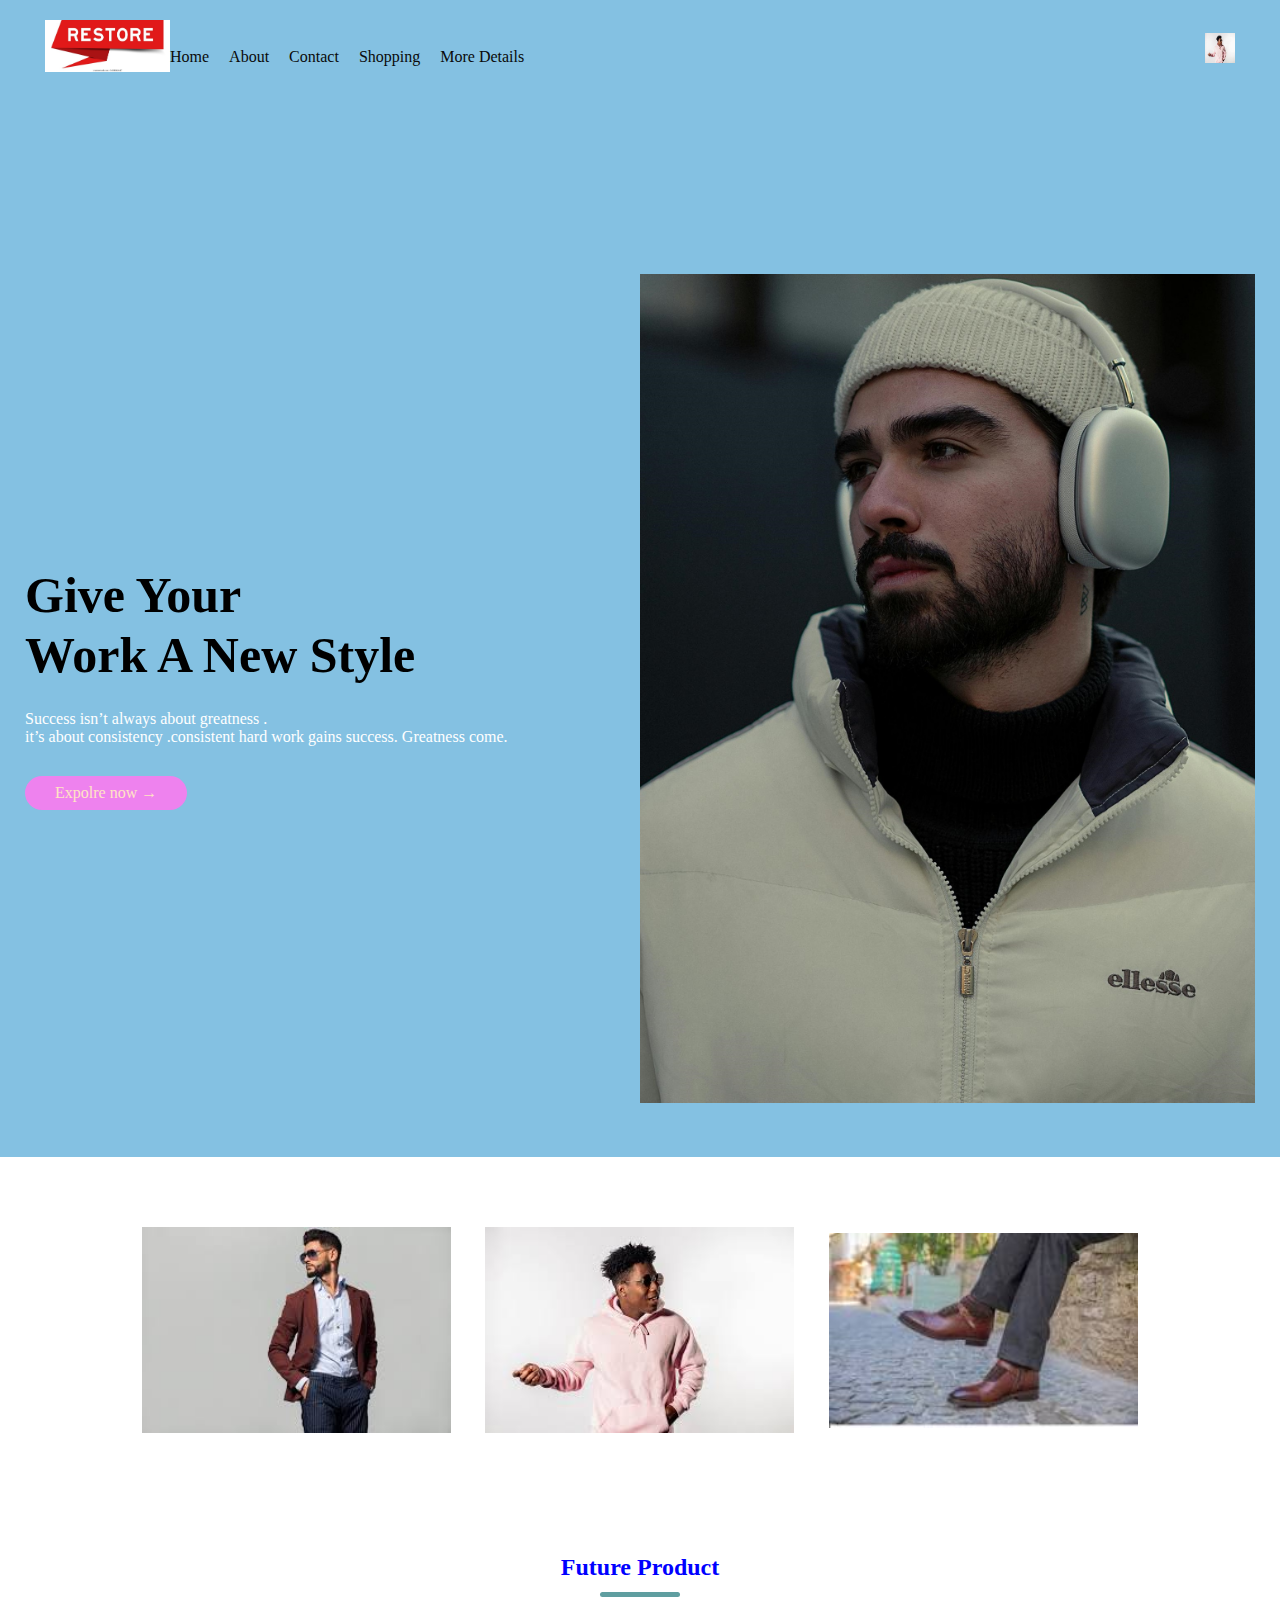
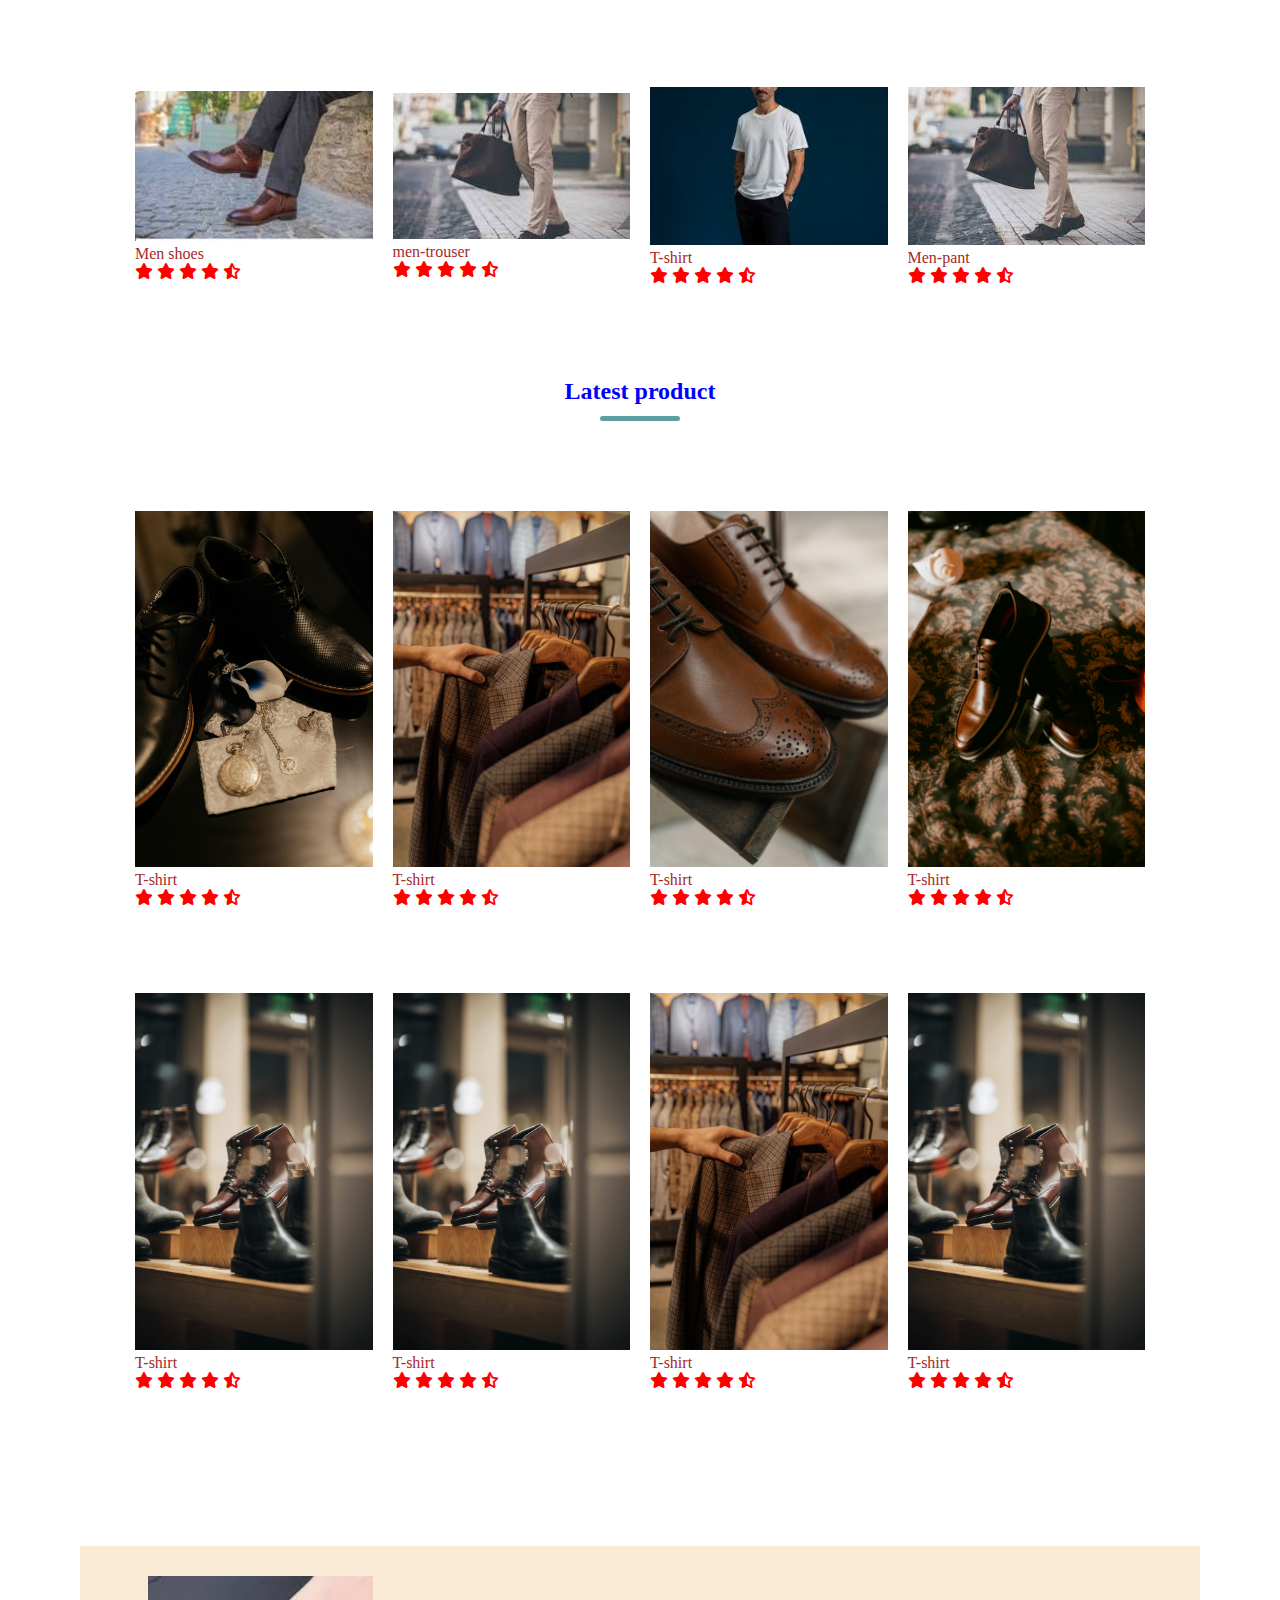
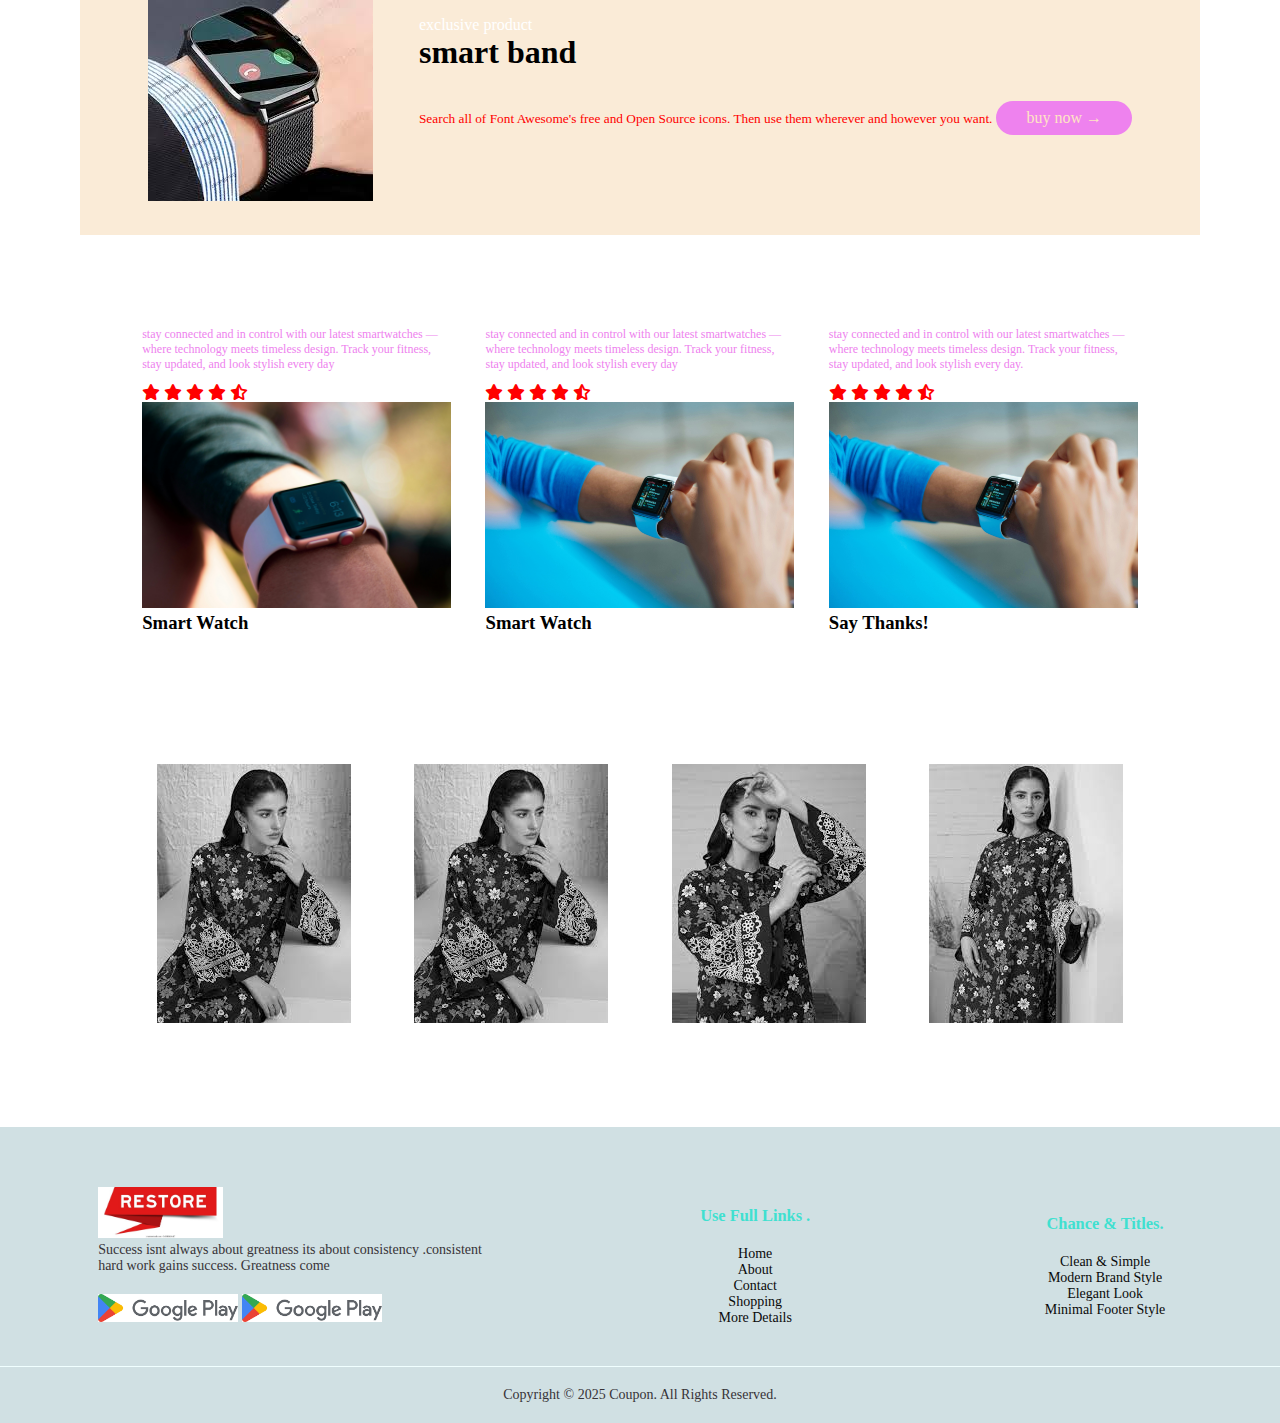
<file: index.html>
<!DOCTYPE html>
<html lang="en">
<head>
    <meta charset="UTF-8">
    <meta name="viewport" content="width=device-width,initial-scale=1.0">
    <meta name="viewport" content="width=device-width, initial-scale=1.0">
    <link rel="stylesheet" href="./style.css">
    <link rel="stylesheet" href="https://cdnjs.cloudflare.com/ajax/libs/font-awesome/6.7.2/css/all.min.css"  />
    <title>ecomerse website</title>
    
</head>
<body>
     
    <!-- 1s section -->
     <div class="header">
    <div class="container">
    <div class="navbar">
        <div class="logo">
            <img src="./red-color-speech-banner-word-260nw-2458042447.jpg" alt="" width="125px">
           </div>
            <nav>
                <ul id="menuItem">
                    <!-- <li><a href="https://wak786khan.github.io/Ecommerce-Website/index.html">Home</a></li>
                    <li><a href="https://wak786khan.github.io/Ecommerce-Website/about.html">About</a></li>
                    <li><a href="https://wak786khan.github.io/Ecommerce-Website/contact.html">Contact</a></li>
                    <li><a href="https://wak786khan.github.io/Ecommerce-Website/shopping.html">Shopping</a></li>
                    <li><a href="https://wak786khan.github.io/Ecommerce-Website/details.html">More Details</a></li> -->

                    <li><a href="index.html">Home</a></li>
<li><a href="about.html">About</a></li>
<li><a href="contact.html">Contact</a></li>
<li><a href="shopping.html">Shopping</a></li>
<li><a href="details.html">More Details</a></li>
                    </ul>
                    <!-- <li><a href="index.html">Home</a></li>
        <li><a href="about.html" class="active">About</a></li>
        <li><a href="shopping.html">Shopping</a></li>
        <li><a href="contact.html">Contact</a></li>
        <li><a href="details.html">More Details</a></li>
                </ul> -->
            </nav>
          <img src="./hoddies.jpeg" width="30px" height="30px">
          <img src="./hamburger2.png" class="menu-icon" onclick="menutoggle()">
          

    </div>

    <div class="row">
        <div class="col-2">
         <h1>Give Your <br>Work A New Style</h1>
         <p>Success isn’t always about greatness . <br> it’s about consistency .consistent hard work gains success. Greatness come.</p>
        <a href="" class="btn">Expolre now &#x2192;</a>
        </div>

        <div class="col-2">
        <img src="./first pagess.jpg" alt="">
        </div>
    </div>
    </div>
    </div>

    <!-- future categoires sections -->
    <div class="categories">
        <div class="small-container"> 
    <div class="row">
        <div class="col-3">
         <img src="./download shirts.jpeg" alt="">
        </div>
         <div class="col-3">
         <img src="./hoddies.jpeg" alt="">
         </div>
          <div class="col-3">
          <img src="./download sheos 2.jpeg" alt="">
          </div>
     </div>
    </div> 
    </div>
    </div>


    <!-- 4th section feature product -->

    <div class="small-container">
        <h2 class="title">Future Product</h2>
        <div class="row">
            <div class="col-4">
                <img src="./download sheos 2.jpeg" alt="">
               <h4>Men shoes</h4>
               <div class="rating">
                 <i class="fa-solid fa-star"></i>
                 <i class="fa-solid fa-star"></i>
                 <i class="fa-solid fa-star"></i>
                 <i class="fa-solid fa-star"></i>
                 <i class="fa-solid fa-star-half-stroke"></i>
               </div>
               <p>$50.00</p>
            </div>

            <!-- 2nd -->

            <div class="col-4">
                <img src="./men trouser.jpeg" alt="">
               <h4>men-trouser</h4>
               <div class="rating">
                 <i class="fa-solid fa-star"></i>
                 <i class="fa-solid fa-star"></i>
                 <i class="fa-solid fa-star"></i>
                 <i class="fa-solid fa-star"></i>
                 <i class="fa-solid fa-star-half-stroke"></i>
               </div>
               <p>$50.00</p>
            </div>

            <!-- 3rd -->

            <div class="col-4">
                <img src="./men-Tshirts.jpeg" alt="">
               <h4>T-shirt</h4>
               <div class="rating">
                 <i class="fa-solid fa-star"></i>
                 <i class="fa-solid fa-star"></i>
                 <i class="fa-solid fa-star"></i>
                 <i class="fa-solid fa-star"></i>
                 <i class="fa-solid fa-star-half-stroke"></i>
               </div>
               <p>$50.00</p>
            </div>

            <!-- 4th -->

            <div class="col-4">
                <img src="./men-pant.jpeg" alt="">
               <h4>Men-pant</h4>
               <div class="rating">
                 <i class="fa-solid fa-star"></i>
                 <i class="fa-solid fa-star"></i>
                 <i class="fa-solid fa-star"></i>
                 <i class="fa-solid fa-star"></i>
                 <i class="fa-solid fa-star-half-stroke"></i>
               </div>
               <p>$50.00</p>
            </div>
        </div>

        <!-- another section -->
         <h2 class="title">Latest product</h2>
         <div class="row">
            <div class="col-4">
                <img src="./all shoes.jpg" alt="">
               <h4>T-shirt</h4>
               <div class="rating">
                 <i class="fa-solid fa-star"></i>
                 <i class="fa-solid fa-star"></i>
                 <i class="fa-solid fa-star"></i>
                 <i class="fa-solid fa-star"></i>
                 <i class="fa-solid fa-star-half-stroke"></i>
               </div>
               <p>$50.00</p>
            </div>

            <!-- 2nd -->

            <div class="col-4">
                <img src="./all pics2.jpg" alt="">
               <h4>T-shirt</h4>
               <div class="rating">
                 <i class="fa-solid fa-star"></i>
                 <i class="fa-solid fa-star"></i>
                 <i class="fa-solid fa-star"></i>
                 <i class="fa-solid fa-star"></i>
                 <i class="fa-solid fa-star-half-stroke"></i>
               </div>
               <p>$50.00</p>
            </div>

            <!-- 3rd -->

            <div class="col-4">
                <img src="./all pics3.jpg" alt="">
               <h4>T-shirt</h4>
               <div class="rating">
                 <i class="fa-solid fa-star"></i>
                 <i class="fa-solid fa-star"></i>
                 <i class="fa-solid fa-star"></i>
                 <i class="fa-solid fa-star"></i>
                 <i class="fa-solid fa-star-half-stroke"></i>
               </div>
               <p>$50.00</p>
            </div>

            <!-- 4th -->

            <div class="col-4">
                <img src="./all pics4.jpg" alt="">
               <h4>T-shirt</h4>
               <div class="rating">
                 <i class="fa-solid fa-star"></i>
                 <i class="fa-solid fa-star"></i>
                 <i class="fa-solid fa-star"></i>
                 <i class="fa-solid fa-star"></i>
                 <i class="fa-solid fa-star-half-stroke"></i>
               </div>
               <p>$50.00</p>
            </div>

        </div>
        <!-- 3rd section -->

        <div class="row">
            <div class="col-4">
                <img src="./all pics5.jpg" alt="">
               <h4>T-shirt</h4>
               <div class="rating">
                 <i class="fa-solid fa-star"></i>
                 <i class="fa-solid fa-star"></i>
                 <i class="fa-solid fa-star"></i>
                 <i class="fa-solid fa-star"></i>
                 <i class="fa-solid fa-star-half-stroke"></i>
               </div>
               <p>$50.00</p>
            </div>

            <!-- 2nd -->

            <div class="col-4">
                <img src="./all pics5.jpg" alt="">
               <h4>T-shirt</h4>
               <div class="rating">
                 <i class="fa-solid fa-star"></i>
                 <i class="fa-solid fa-star"></i>
                 <i class="fa-solid fa-star"></i>
                 <i class="fa-solid fa-star"></i>
                 <i class="fa-solid fa-star-half-stroke"></i>
               </div>
               <p>$50.00</p>
            </div>

            <!-- 3rd -->

            <div class="col-4">
                <img src="./all pics2.jpg" alt="">
               <h4>T-shirt</h4>
               <div class="rating">
                 <i class="fa-solid fa-star"></i>
                 <i class="fa-solid fa-star"></i>
                 <i class="fa-solid fa-star"></i>
                 <i class="fa-solid fa-star"></i>
                 <i class="fa-solid fa-star-half-stroke"></i>
               </div>
               <p>$50.00</p>
            </div>

            <!-- 4th -->

            <div class="col-4">
                <img src="./all pics5.jpg" alt="">
               <h4>T-shirt</h4>
               <div class="rating">
                 <i class="fa-solid fa-star"></i>
                 <i class="fa-solid fa-star"></i>
                 <i class="fa-solid fa-star"></i>
                 <i class="fa-solid fa-star"></i>
                 <i class="fa-solid fa-star-half-stroke"></i>
               </div>
               <p>$50.00</p>
            </div>
        </div>
    </div>
    <!-- 5th section -->
    <!-- offer section  -->
     <div class="offer">
      <div class="small-container">
        <div class="row">
            <div class="col-22">
                <img class="offer-img" src="./images smart band.jpeg" alt="">
            </div>

             <div class="col-22">
                <p>exclusive product</p>
                <h1>smart band</h1>
                <small>Search all of Font Awesome's free and Open Source icons. Then use them wherever and however you want.</small>
                <a href="" class="btn">buy now &#x2192</a> 
            </div>
        </div>
      </div>
     </div>

   







     <!-- 6th section -->
      <!-- testimonial -->

       <div class="testimonial">
        <div class="small-container">
            <div class="row">
                <div class="col-3">
                    <p>stay connected and in control with our latest smartwatches — where technology meets timeless design. Track your fitness, stay updated, and look stylish every day</p>
                  
                 <div class="rating">
                 <i class="fa-solid fa-star"></i>
                 <i class="fa-solid fa-star"></i>
                 <i class="fa-solid fa-star"></i>
                 <i class="fa-solid fa-star"></i>
                 <i class="fa-solid fa-star-half-stroke"></i>
               </div>
               <img src="./smartwatch.jpg">
               <h3>Smart Watch</h3>
                </div>

                <!-- 2nd -->
                 <div class="col-3">
                    <p>stay connected and in control with our latest smartwatches — where technology meets timeless design. Track your fitness, stay updated, and look stylish every day</p>
                  
                 <div class="rating">
                 <i class="fa-solid fa-star"></i>
                 <i class="fa-solid fa-star"></i>
                 <i class="fa-solid fa-star"></i>
                 <i class="fa-solid fa-star"></i>
                 <i class="fa-solid fa-star-half-stroke"></i>
               </div>
               <img src="./smartwatch 2.jpg">
               <h3>Smart Watch</h3>
                </div>

                <!-- 3rd  -->

                <div class="col-3">
                    <p>stay connected and in control with our latest smartwatches — where technology meets timeless design. Track your fitness, stay updated, and look stylish every day.</p>
                  
                 <div class="rating">
                 <i class="fa-solid fa-star"></i>
                 <i class="fa-solid fa-star"></i>
                 <i class="fa-solid fa-star"></i>
                 <i class="fa-solid fa-star"></i>
                 <i class="fa-solid fa-star-half-stroke"></i>
               </div>
               <img src="./smartwatch 2.jpg">
               <h3>Say Thanks!</h3>
                </div>
            </div>
        </div>
       </div>

     <!-- Brand 7th section -->

        <div class="brand">
          <div class="small-container">
            <div class="row">
              <div class="col-5">
                <img src="./google img3.jpeg">
              </div>

              <!-- 2nd  -->

              <div class="col-5">
                <img src="./google img3.jpeg">
              </div>

              <!-- 3rd -->

              <div class="col-5">
                <img src="./google img4.jpeg">
              </div>

              <!-- 4th -->

              <div class="col-5">
                <img src="./google img5.jpeg">
              </div>
            </div>
          </div>
        </div>

       <!-- 8th section -->
       <!-- fotter section -->
       <div class="fotter ">
            <div class="row">
                <div class="fotter-col-1">
                     <div class="logo">
            <img src="./red-color-speech-banner-word-260nw-2458042447.jpg" alt="" width="125px">
           </div>
                    <p>Success isnt always about greatness its about consistency .consistent hard work gains success. Greatness come</p>
                    <div class="app-logo">
                      <img src="./download play store.png" alt="">
                        <img src="./download play store.png" >
                    </div>
                </div>

                <!-- 2nd -->
                 <!-- <div class="fotter-col-2">
                   <img src="./download erro.png" >
                   
                    <p>Lorem ipsum dolor sit amet consectetur adipisicing elit. Nisi, corrupti.</p>

                </div> -->


                <!-- 3rd colomun -->

               <div class="fotter-col-3">
                    <h3>Use Full Links .</h3>
                    <!-- <p>Lorem ipsum dolor sit, amet consectetur adipisicing elit. Voluptas molestiae officia hic quam similique modi.</p> -->
                    <!-- <ul>
                        <li>Home</li>
                        <li>About</li>
                        <li>Contact</li>
                        <li>Details</li>
                    </ul> -->
                      <ul id="menuItem">
                    <!-- <li><a href="http://127.0.0.1:5502/index.html">Home</a></li>
                    <li><a href="http://127.0.0.1:5502/about.html">About</a></li>
                    <li><a href="http://127.0.0.1:5502/contact.html">Contact</a></li>
                    <li><a href="http://127.0.0.1:5502/shopping.html">Shopping</a></li>
                    <li><a href="http://127.0.0.1:5502/details.html">More Details</a></li> -->

                    
                    <li><a href="index.html">Home</a></li>
<li><a href="about.html">About</a></li>
<li><a href="contact.html">Contact</a></li>
<li><a href="shopping.html">Shopping</a></li>
<li><a href="details.html">More Details</a></li>
                    </ul>
                </div>

                <!-- 4th  -->
                 <div class="fotter-col-4">
                     <h3>Chance & Titles.</h3>

                     <ul>
                        <li>Clean & Simple</li>
                        <li>Modern Brand Style</li>
                        <li>Elegant Look</li>
                        <li>Minimal Footer Style</li>
                     </ul>
                </div>
            </div>
            <hr>
            <p class="copyright">Copyright © 2025 Coupon. All Rights Reserved.</p>
        </div>
     </div>

     
  <script src="./script.js"></script>
</body>
</file>
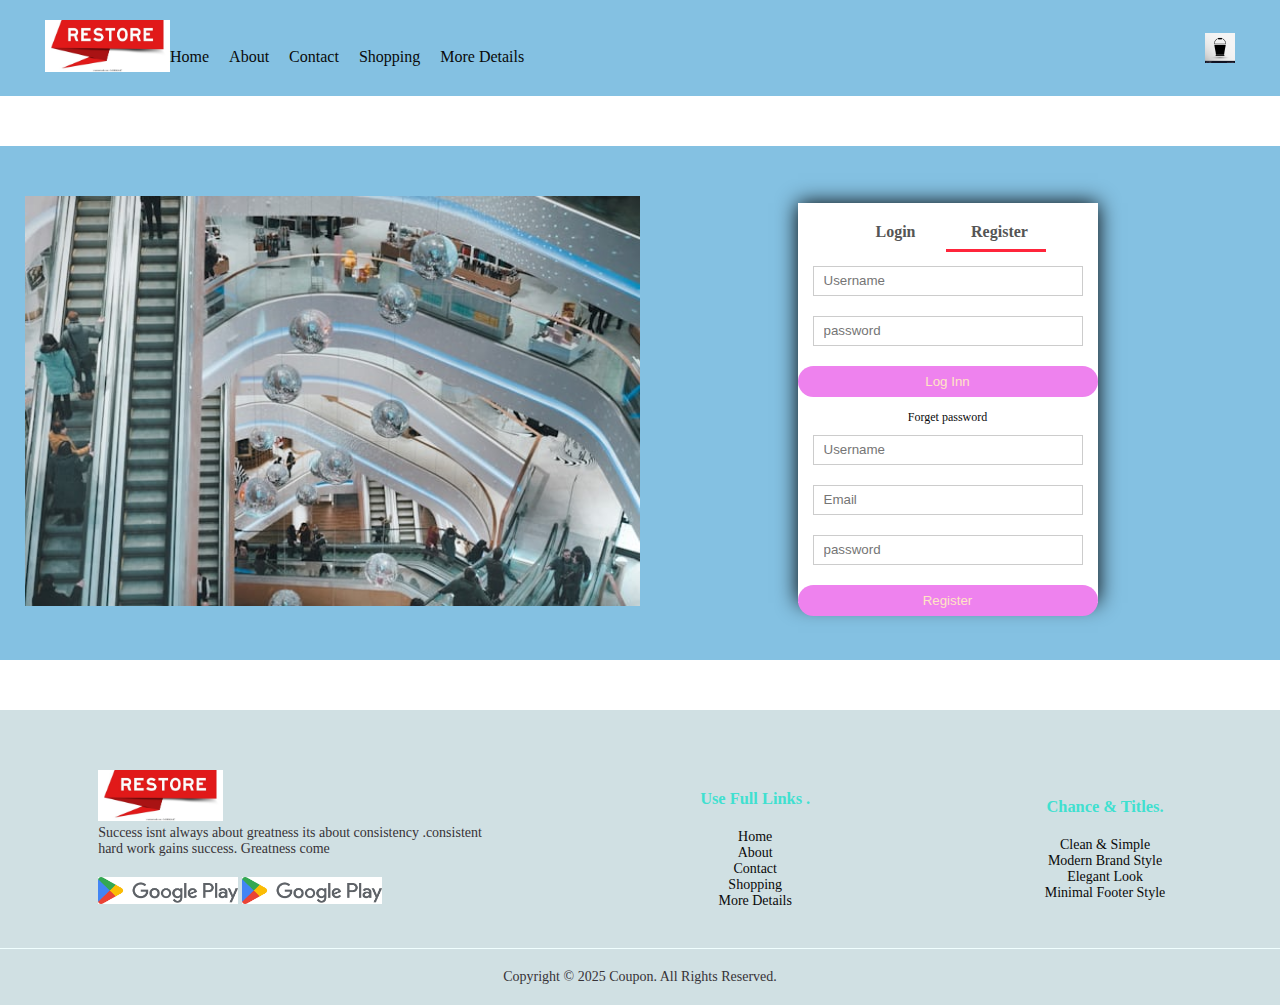
<file: contact.html>
<!DOCTYPE html>
<html lang="en">
<head>
    <meta charset="UTF-8">
    <meta name="viewport" content="width=device-width,initial-scale=1.0">
    <meta name="viewport" content="width=device-width, initial-scale=1.0">
    <link rel="stylesheet" href="./style.css">
    <link rel="stylesheet" href="https://cdnjs.cloudflare.com/ajax/libs/font-awesome/6.7.2/css/all.min.css"  />
    <title>ecomerse website</title>
    
</head>
<body>
     
    <!-- 1s section -->
    <div class="container">
    <div class="navbar">
        <div class="logo">
            <img src="./red-color-speech-banner-word-260nw-2458042447.jpg" alt="" width="125px">
           </div>
            <nav>
                <ul id="menuItem">
                    <!-- <li><a href="http://127.0.0.1:5502/index.html">Home</a></li>
                    <li><a href="http://127.0.0.1:5502/about.html">About</a></li>
                    <li><a href="http://127.0.0.1:5502/Contact.html">Contact</a></li>
                    <li><a href="http://127.0.0.1:5502/shopping.html">Shopping</a></li>
                    <li><a href="http://127.0.0.1:5502/details.html">More Details</a></li> -->
                    
                    <!-- <li><a href="https://wak786khan.github.io/Ecommerce-Website/index.html">Home</a></li>
                    <li><a href="https://wak786khan.github.io/Ecommerce-Website/about.html">About</a></li>
                    <li><a href="https://wak786khan.github.io/Ecommerce-Website/contact.html">Contact</a></li>
                    <li><a href="https://wak786khan.github.io/Ecommerce-Website/shopping.html">Shopping</a></li>
                    <li><a href="https://wak786khan.github.io/Ecommerce-Website/details.html">More Details</a></li> -->
                    <li><a href="index.html">Home</a></li>
<li><a href="about.html">About</a></li>
<li><a href="contact.html">Contact</a></li>
<li><a href="shopping.html">Shopping</a></li>
<li><a href="details.html">More Details</a></li>

                    <!-- <li><a href="index.html">Home</a></li>
        <li><a href="about.html">About</a></li>
        <li><a href="shopping.html">Shopping</a></li>
        <li><a href="contact.html" class="active">Contact</a></li>
        <li><a href="details.html">More Details</a></li> -->
                </ul>
            </nav>
          <img src="./bucket logo.jpeg" width="30px" height="30px">
          <img src="./hamburger2.png" class="menu-icon" onclick="menutoggle()">
          

    </div>
     
    </div>

    <!-- next html.account section  -->
     <!-- account pages -->
    <!-- this is 5th pages  -->
    
   <div class="account-page">
    <div class="container">
        <div class="row">
            <div class="col-2">
                <img src="./contact shpooing.jpeg" width="100%">
            </div>
            <!-- 2nd coulmn -->
              <div class="col-2">
                <div class="form-container">
                    <div class="form-btn">
                        <span>Login</span>
                        <span>Register</span>
                        <hr id="indicator">
                    </div>

                    <!-- form section -->
                     <form id="Loginform">
                        <input type="text" placeholder="Username">
                        <input type="password" placeholder="password">
                        <button type="submit" class="btn">Log Inn</button>
                        <a href="">Forget password</a>
                     </form>

                     <!-- 2nd form -->

                     <form id="Regform">
                        <input type="text" placeholder="Username">
                         <input type="email" placeholder="Email">
                         <input type="password" placeholder="password">
                        <button type="submit" class="btn">Register</button>
                       
                     </form>

                </div>
            </div>
        </div>
    </div>
   </div>

























       <!-- 8th section -->
       <!-- fotter section -->
       <div class="fotter ">
            <div class="row">
                <div class="fotter-col-1">
                     <div class="logo">
            <img src="./red-color-speech-banner-word-260nw-2458042447.jpg" alt="" width="125px">
           </div>
                    <p>Success isnt always about greatness its about consistency .consistent hard work gains success. Greatness come</p>
                    <div class="app-logo">
                      <img src="./download play store.png" alt="">
                        <img src="./download play store.png" >
                    </div>
                </div>

                <!-- 2nd -->
                 <!-- <div class="fotter-col-2">
                   <img src="./download erro.png" >
                   
                    <p>Lorem ipsum dolor sit amet consectetur adipisicing elit. Nisi, corrupti.</p>

                </div> -->


                <!-- 3rd colomun -->

               <div class="fotter-col-3">
                    <h3>Use Full Links .</h3>
                    <!-- <p>Lorem ipsum dolor sit, amet consectetur adipisicing elit. Voluptas molestiae officia hic quam similique modi.</p> -->
                    <!-- <ul>
                        <li>Home</li>
                        <li>About</li>
                        <li>Contact</li>
                        <li>Details</li>
                    </ul> -->
                      <ul id="menuItem">
                    <li><a href="http://127.0.0.1:5502/index.html">Home</a></li>
                    <li><a href="http://127.0.0.1:5502/about.html">About</a></li>
                    <li><a href="http://127.0.0.1:5502/contact.html">Contact</a></li>
                    <li><a href="http://127.0.0.1:5502/shopping.html">Shopping</a></li>
                    <li><a href="http://127.0.0.1:5502/details.html">More Details</a></li>
                    </ul>
                </div>

                <!-- 4th  -->
                 <div class="fotter-col-4">
                     <h3>Chance & Titles.</h3>

                     <ul>
                        <li>Clean & Simple</li>
                        <li>Modern Brand Style</li>
                        <li>Elegant Look</li>
                        <li>Minimal Footer Style</li>
                     </ul>
                </div>
            </div>
            <hr>
            <p class="copyright">Copyright © 2025 Coupon. All Rights Reserved.</p>
        </div>
     </div>

     
  <script src="./script.js"></script>
</body>
</html>
</file>
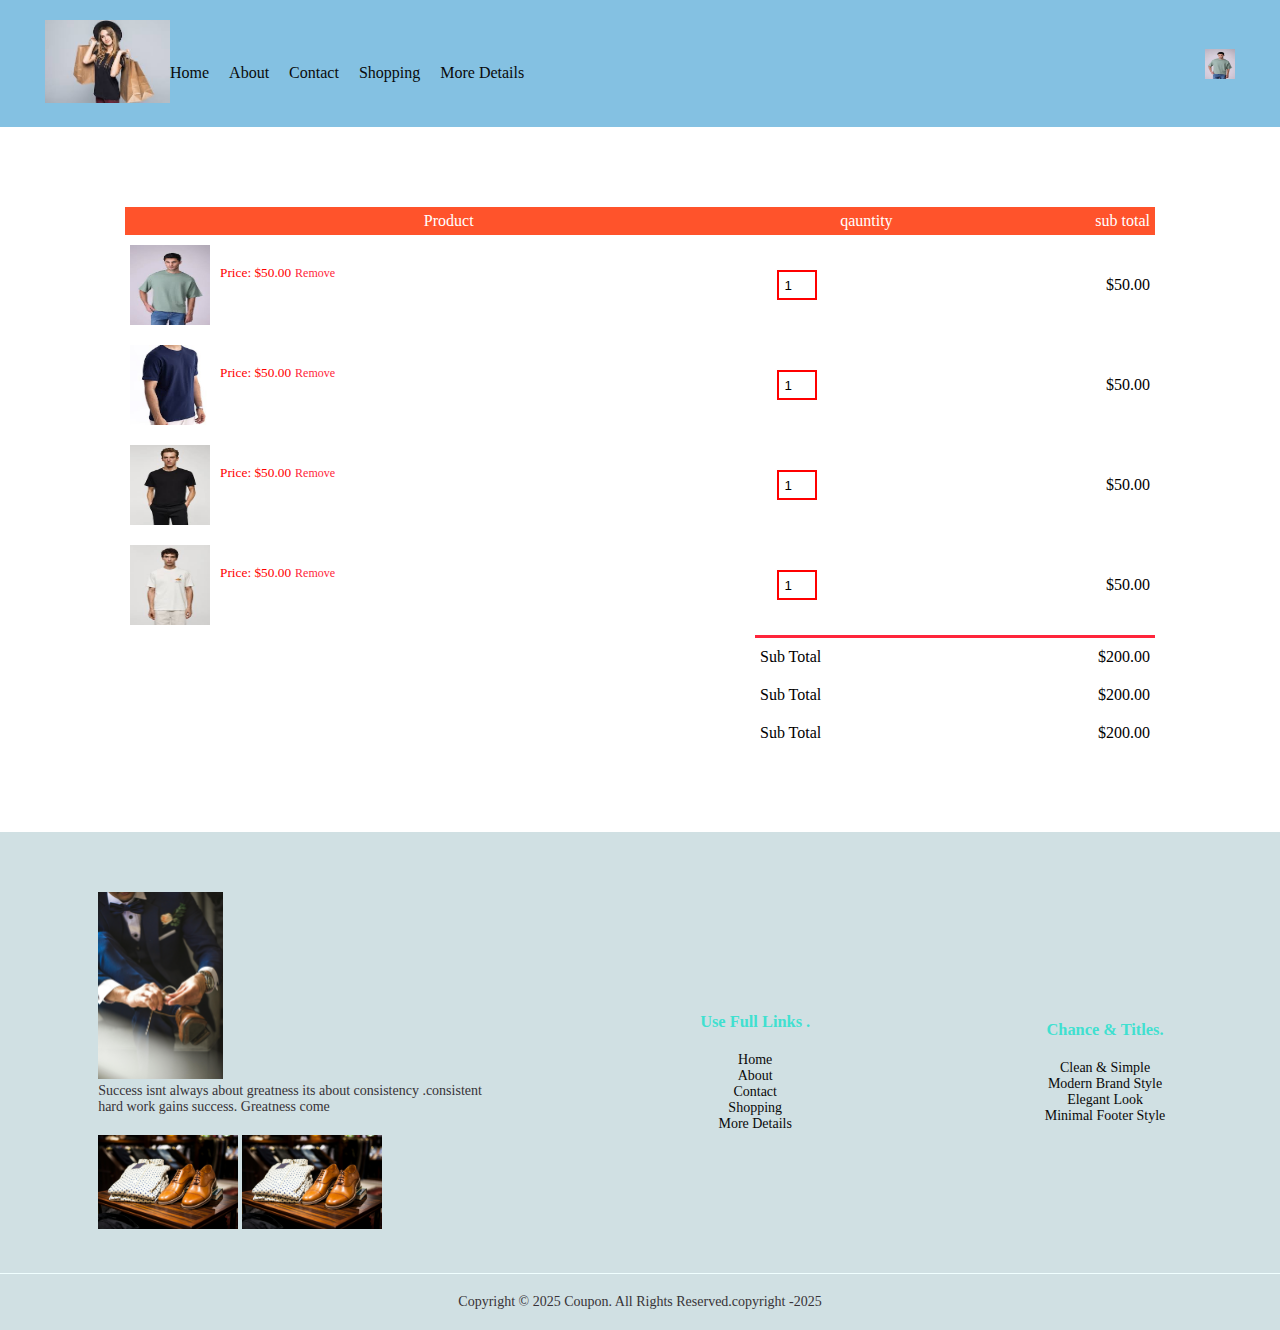
<file: details.html>
<!DOCTYPE html>
<html lang="en">
<head>
    <meta charset="UTF-8">
    <meta name="viewport" content="width=device-width,initial-scale=1.0">
    <meta name="viewport" content="width=device-width, initial-scale=1.0">
    <link rel="stylesheet" href="./style.css">
    <link rel="stylesheet" href="https://cdnjs.cloudflare.com/ajax/libs/font-awesome/6.7.2/css/all.min.css"  />
    <title>ecomerse website</title>
    
</head>
<body>
     
    <!-- 1s section -->
     <div class="header">
    <div class="container">
    <div class="navbar">
        <div class="logo">
            <img src="./grils.jpeg" alt="" width="125px">
           </div>
            <nav>
                <ul id="menuItem">
                    <!-- <li><a href="http://127.0.0.1:5502/index.html">Home</a></li>
                    <li><a href="http://127.0.0.1:5502/about.html">About</a></li>
                    <li><a href="http://127.0.0.1:5502/Contact.html">Contact</a></li>
                    <li><a href="http://127.0.0.1:5502/shopping.html">Shopping</a></li>
                    <li><a href="http://127.0.0.1:5502/details.html">More Details</a></li> -->

                       <!-- <li><a href="https://wak786khan.github.io/Ecommerce-Website/index.html">Home</a></li>
                    <li><a href="https://wak786khan.github.io/Ecommerce-Website/about.html">About</a></li>
                    <li><a href="https://wak786khan.github.io/Ecommerce-Website/contact.html">Contact</a></li>
                    <li><a href="https://wak786khan.github.io/Ecommerce-Website/shopping.html">Shopping</a></li>
                    <li><a href="https://wak786khan.github.io/Ecommerce-Website/details.html">More Details</a></li> -->

                    <li><a href="index.html">Home</a></li>
<li><a href="about.html">About</a></li>
<li><a href="contact.html">Contact</a></li>
<li><a href="shopping.html">Shopping</a></li>
<li><a href="details.html">More Details</a></li>

                    <!-- <li><a href="index.html">Home</a></li>
        <li><a href="about.html">About</a></li>
        <li><a href="shopping.html">Shopping</a></li>
        <li><a href="contact.html">Contact</a></li>
        <li><a href="details.html" class="active">More Details</a></li> -->
                </ul>
            </nav>
          <img src="./mens shirts.jpeg" width="30px" height="30px">
          <img src="./hamburger2.png" class="menu-icon" onclick="menutoggle()">
          

    </div>

        
    </div>



     
      
 



    </div>

   
    </div>

     <!-- another section card items -->
      <!-- card items details -->
       
      <div class="small-container cart-page">
          <table>
            <tr>
                <th>Product</th>
                <th>qauntity</th>
                <th>sub total</th>
            </tr>

            <!-- 2nd row -->

            <tr>
                <td>
                    <div class="cart-info">
                        <img src="./mens shirts.jpeg" alt="">
                        <div>
                            <p>Red Print T-shirt</p>
                            <small> Price: $50.00</small>
                            <a href="">Remove</a>
                        </div>

                    </div>
                </td>
                  <td><input type="number" value="1"></td>
                  <td>$50.00</td>
            </tr>

            <!-- 2nd row -->

               <tr>
                <td>
                    <div class="cart-info">
                        <img src="./mens shirts2.jpeg" alt="">
                        <div>
                            <p>Red Print T-shirt</p>
                            <small> Price: $50.00</small>
                            <a href="">Remove</a>
                        </div>

                    </div>
                </td>
                  <td><input type="number" value="1"></td>
                  <td>$50.00</td>
            </tr>

            <!-- 3rd row -->

               <tr>
                <td>
                    <div class="cart-info">
                        <img src="./mens shirts 3.jpeg" alt="">
                        <div>
                            <p>Red Print T-shirt</p>
                            <small> Price: $50.00</small>
                            <a href="">Remove</a>
                        </div>

                    </div>
                </td>
                  <td><input type="number" value="1"></td>
                  <td>$50.00</td>
            </tr>

        <!-- 4th row -->


           <tr>
                <td>
                    <div class="cart-info">
                        <img src="./mens shirts 4.jpeg" alt="">
                        <div>
                            <p>Red Print T-shirt</p>
                            <small> Price: $50.00</small>
                            <a href="">Remove</a>
                        </div>

                    </div>
                </td>
                  <td><input type="number" value="1"></td>
                  <td>$50.00</td>
            </tr>
          </table>
            
          <!-- add another section -->
          
          <div class="total-price">
            <table>
                <tr>
                    <td>Sub Total</td>
                    <td>$200.00</td>
                </tr>
                <!-- 2nd row -->

                <tr>
                    <td>Sub Total</td>
                    <td>$200.00</td>
                </tr>

                <!-- 3rd row -->

                <tr>
                    <td>Sub Total</td>
                    <td>$200.00</td>
                </tr>
            </table>
          </div>
      

      </div>
 










       <!-- 8th section -->
       <!-- fotter section -->
       <div class="fotter ">
            <div class="row">
                <div class="fotter-col-1">
                     <div class="logo">
            <img src="./pexels-lawrencesuzara-1566421.jpg" alt="" width="125px">
           </div>
                    <p>Success isnt always about greatness its about consistency .consistent hard work gains success. Greatness come</p>
                    <div class="app-logo">
                      <img src="./pixel shoes.jpg" alt="">
                        <img src="./pixel shoes.jpg" >
                    </div>
                </div>

                <!-- 2nd -->
                 <!-- <div class="fotter-col-2">
                   <img src="./download erro.png" >
                   
                    <p>Lorem ipsum dolor sit amet consectetur adipisicing elit. Nisi, corrupti.</p>

                </div> -->


                <!-- 3rd colomun -->

               <div class="fotter-col-3">
                    <h3>Use Full Links .</h3>
                    <!-- <p>Lorem ipsum dolor sit, amet consectetur adipisicing elit. Voluptas molestiae officia hic quam similique modi.</p> -->
                    <!-- <ul>
                        <li>Home</li>
                        <li>About</li>
                        <li>Contac</li>
                        <li>Details</li>
                    </ul> -->
                      <ul id="menuItem">
                    <li><a href="http://127.0.0.1:5502/index.html">Home</a></li>
                    <li><a href="http://127.0.0.1:5502/about.html">About</a></li>
                    <li><a href="http://127.0.0.1:5502/contact.html">Contact</a></li>
                    <li><a href="http://127.0.0.1:5502/shopping.html">Shopping</a></li>
                    <li><a href="http://127.0.0.1:5502/details.html">More Details</a></li>
                    </ul>
                </div>

                <!-- 4th  -->
                 <div class="fotter-col-4">
                     <h3>Chance & Titles.</h3>

                     <ul>
                         <li>Clean & Simple</li>
                        <li>Modern Brand Style</li>
                        <li>Elegant Look</li>
                        <li>Minimal Footer Style</li>
                     </ul>
                </div>
            </div>
            <hr>
            <p class="copyright">Copyright © 2025 Coupon. All Rights Reserved.copyright -2025</p>
        </div>
     </div>

     
  <script src="./script.js"></script>
</body>
</html>
</file>
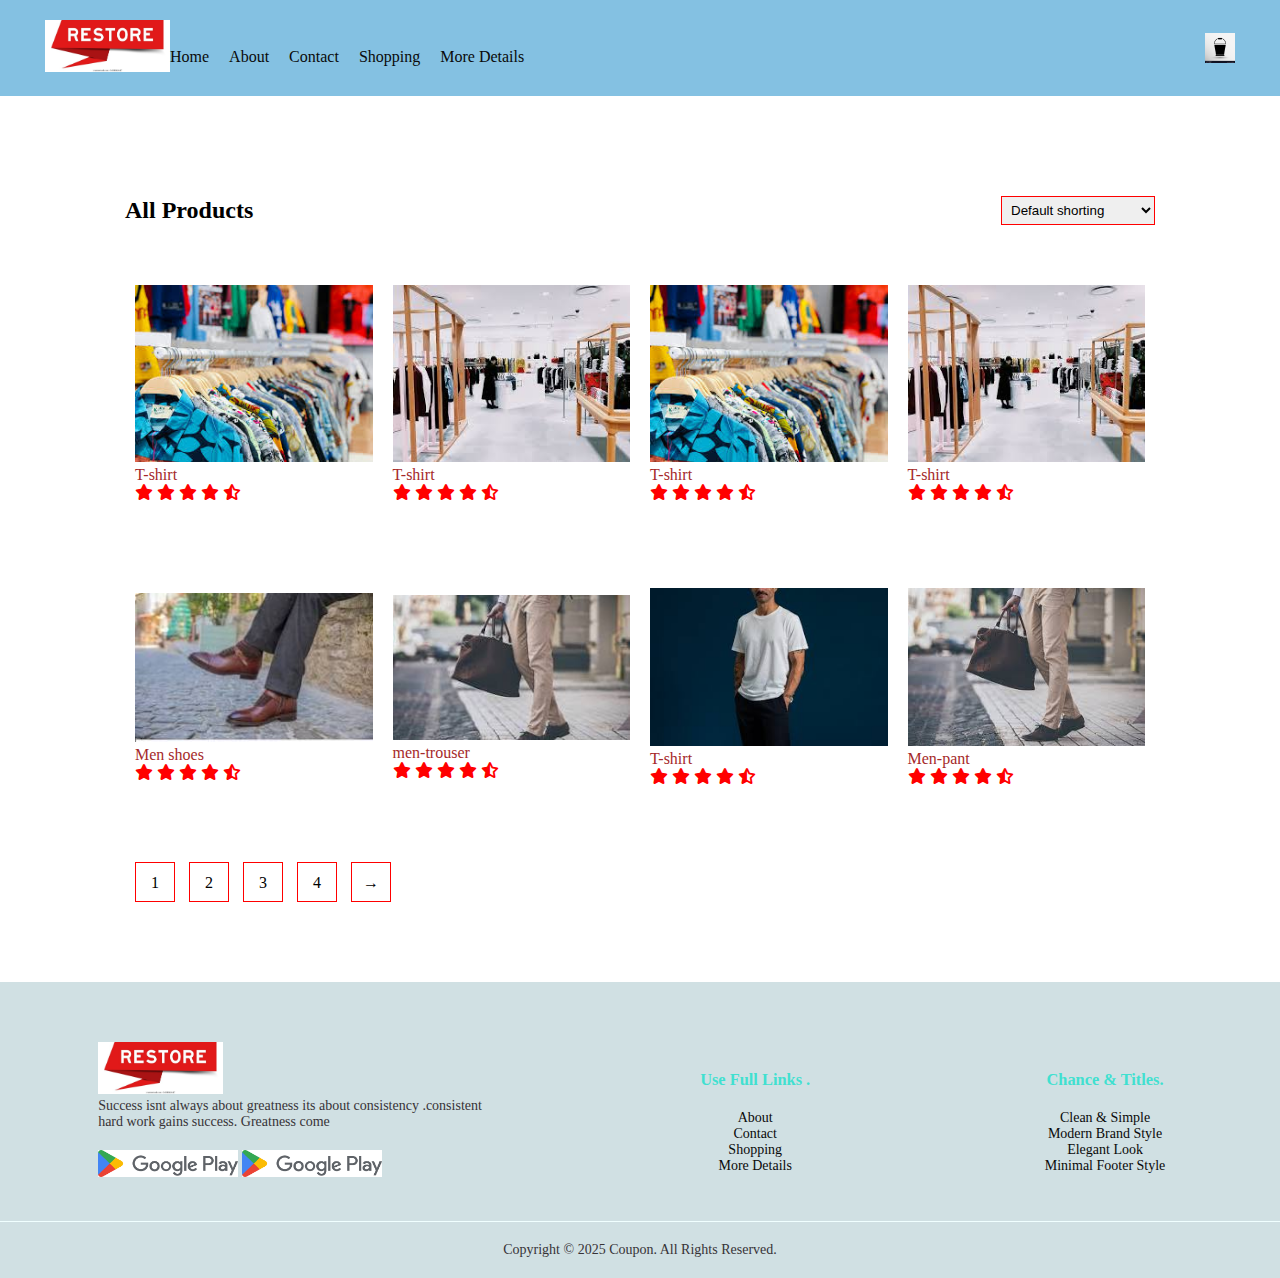
<file: shopping.html>
<!DOCTYPE html>
<html lang="en">
<head>
    <meta charset="UTF-8">
    <meta name="viewport" content="width=device-width,initial-scale=1.0">
    <meta name="viewport" content="width=device-width, initial-scale=1.0">
    <link rel="stylesheet" href="./style.css">
    <link rel="stylesheet" href="https://cdnjs.cloudflare.com/ajax/libs/font-awesome/6.7.2/css/all.min.css"  />
    <title>All Product-Red Store</title>
    
</head>
<body>
     
    <!-- 1s section -->
    
    <div class="container">
    <div class="navbar">
        <div class="logo">
            <img src="./red-color-speech-banner-word-260nw-2458042447.jpg" alt="" width="125px">
           </div>
            <nav>
                <ul id="menuItem">

                    <li><a href="index.html">Home</a></li>
                    <li><a href="about.html">About</a></li>
                    <li><a href="contact.html">Contact</a></li>
                    <li><a href="shopping.html">Shopping</a></li>
                    <li><a href="details.html">More Details</a></li>
                </ul>
            </nav>
          <img src="./bucket logo.jpeg" width="30px" height="30px">
          <img src="./download menu icon.png" class="menu-icon" onclick="menutoggle()">
          

    </div>

  
    </div>

    </div>

    <div class="small-container">
       <div class="row row-2">
        <h2>All Products</h2>

       <select>
        <option>Default shorting</option>
        <option>Default by price</option>
        <option>Default by poupolrity</option>
        <option>Default by sale</option>
       </select>

       </div>
        
       <div class="row">
            <div class="col-4">
                <img src="./clothes cont.jpeg" alt="">
               <h4>T-shirt</h4>
               <div class="rating">
                 <i class="fa-solid fa-star"></i>
                 <i class="fa-solid fa-star"></i>
                 <i class="fa-solid fa-star"></i>
                 <i class="fa-solid fa-star"></i>
                 <i class="fa-solid fa-star-half-stroke"></i>
               </div>
               <p>$50.00</p>
            </div>

            <!-- 2nd -->

            <div class="col-4">
                <img src="./cloths 2.jpeg" alt="">
               <h4>T-shirt</h4>
               <div class="rating">
                 <i class="fa-solid fa-star"></i>
                 <i class="fa-solid fa-star"></i>
                 <i class="fa-solid fa-star"></i>
                 <i class="fa-solid fa-star"></i>
                 <i class="fa-solid fa-star-half-stroke"></i>
               </div>
               <p>$50.00</p>
            </div>

            <!-- 3rd -->

            <div class="col-4">
                <img src="./clothes cont.jpeg" alt="">
               <h4>T-shirt</h4>
               <div class="rating">
                 <i class="fa-solid fa-star"></i>
                 <i class="fa-solid fa-star"></i>
                 <i class="fa-solid fa-star"></i>
                 <i class="fa-solid fa-star"></i>
                 <i class="fa-solid fa-star-half-stroke"></i>
               </div>
               <p>$50.00</p>
            </div>

            <!-- 4th -->

            <div class="col-4">
                <img src="./cloths 2.jpeg" alt="">
               <h4>T-shirt</h4>
               <div class="rating">
                 <i class="fa-solid fa-star"></i>
                 <i class="fa-solid fa-star"></i>
                 <i class="fa-solid fa-star"></i>
                 <i class="fa-solid fa-star"></i>
                 <i class="fa-solid fa-star-half-stroke"></i>
               </div>
               <p>$50.00</p>
            </div>
        </div>
       
              <div class="row">
            <div class="col-4">
                <img src="./download sheos 2.jpeg" alt="">
               <h4>Men shoes</h4>
               <div class="rating">
                 <i class="fa-solid fa-star"></i>
                 <i class="fa-solid fa-star"></i>
                 <i class="fa-solid fa-star"></i>
                 <i class="fa-solid fa-star"></i>
                 <i class="fa-solid fa-star-half-stroke"></i>
               </div>
               <p>$50.00</p>
            </div>

            <!-- 2nd -->

            <div class="col-4">
                <img src="./men trouser.jpeg" alt="">
               <h4>men-trouser</h4>
               <div class="rating">
                 <i class="fa-solid fa-star"></i>
                 <i class="fa-solid fa-star"></i>
                 <i class="fa-solid fa-star"></i>
                 <i class="fa-solid fa-star"></i>
                 <i class="fa-solid fa-star-half-stroke"></i>
               </div>
               <p>$50.00</p>
            </div>

            <!-- 3rd -->

            <div class="col-4">
                <img src="./men-Tshirts.jpeg" alt="">
               <h4>T-shirt</h4>
               <div class="rating">
                 <i class="fa-solid fa-star"></i>
                 <i class="fa-solid fa-star"></i>
                 <i class="fa-solid fa-star"></i>
                 <i class="fa-solid fa-star"></i>
                 <i class="fa-solid fa-star-half-stroke"></i>
               </div>
               <p>$50.00</p>
            </div>

            <!-- 4th -->

            <div class="col-4">
                <img src="./men-pant.jpeg" alt="">
               <h4>Men-pant</h4>
               <div class="rating">
                 <i class="fa-solid fa-star"></i>
                 <i class="fa-solid fa-star"></i>
                 <i class="fa-solid fa-star"></i>
                 <i class="fa-solid fa-star"></i>
                 <i class="fa-solid fa-star-half-stroke"></i>
               </div>
               <p>$50.00</p>
            </div>
        </div>

        <div class="page-btn">
            <span>1</span>
            <span>2</span>
            <span>3</span>
            <span>4</span>
            <span>&#8594;</span>
        </div>

    </div>
   <!-- footter section -->
       <div class="fotter ">
            <div class="row">
                <div class="fotter-col-1">
                     <div class="logo">
            <img src="./red-color-speech-banner-word-260nw-2458042447.jpg" alt="" width="125px">
           </div>
                    <p>Success isnt always about greatness its about consistency .consistent hard work gains success. Greatness come</p>
                    <div class="app-logo">
                      <img src="./download play store.png" alt="">
                        <img src="./download play store.png" >
                    </div>
                </div>

                

               <div class="fotter-col-3">
                    <h3>Use Full Links .</h3>
                    <!-- <p>Lorem ipsum dolor sit, amet consectetur adipisicing elit. Voluptas molestiae officia hic quam similique modi.</p> -->
                    <!-- <ul>
                        <li>Home</li>
                        <li>About</li>
                        <li>Contact</li>
                        <li>Details</li>
                    </ul> -->
                      <ul id="menuItem">
                    

                    <li><a href="about.html">About</a></li>
                    <li><a href="contact.html">Contact</a></li>
                    <li><a href="shopping.html">Shopping</a></li>
                    <li><a href="details.html">More Details</a></li>
                    </ul>
                </div>

                <!-- 4th  -->
                 <div class="fotter-col-4">
                     <h3>Chance & Titles.</h3>

                     <ul>
                        <li>Clean & Simple</li>
                        <li>Modern Brand Style</li>
                        <li>Elegant Look</li>
                        <li>Minimal Footer Style</li>
                     </ul>
                </div>
            </div>
            <hr>
            <p class="copyright">Copyright © 2025 Coupon. All Rights Reserved.</p>
        </div>
     </div>

     
  <script src="./script.js"></script>
</body>
</file>
<file: style.css>
*{
    margin: 0 ;
    padding: 0;
    box-sizing: border-box;
    /* border: 0px solid red; */
}
.navbar{
  display: flex;
  align-items: center;
  padding: 20px;  
}
nav{
    flex: 1;
    text-align: right;
}

nav ul {
    display: inline-block;
    list-style: none;
    
}
nav ul li {
   display: inline-block;
   margin-right: 20px;
}

a{
    text-decoration: none;
    /* color: red; */
    color: #0a0a0a;
}
p{
    /* color: brown; */
    color: #ffffff;
}

.container{
    max-width: 1300px;
    margin: auto;
    padding-left: 25px;
    padding-right: 25px;
    background-color: #84c1e2;
}

.row{
    display: flex;
    align-items: center;
    flex-wrap: wrap;
    justify-content: space-around;
}

.col-2{
    flex-basis: 50%;
    min-width: 300px;
    /* border: 2px solid red; */

}

.col-2 img{
    max-width: 100%;
    padding: 50px 0;
    /* border: 2px solid red; */
    
}

.col-2 h1{
    font-size: 50px;
    line-height: 60px;
    margin: 25px 0;
}

.btn{
    display: inline-block;
    background-color: rgb(81, 81, 76);
    color: bisque;
    padding: 8px 30px ;
    margin: 30px 0;
    border-radius: 30px ;
    transition:  0.5s;
}

.btn{
    background-color: violet;
    
}
.header{
    /* background: radial-gradient(rgb(211, 210, 210)); */
    /* background-image: linear-gradient( 105.9deg,  rgba(0,122,184,1) 24.4%, rgba(46,0,184,0.88) 80.5% ); */
      background-image: linear-gradient( 112.9deg,  rgb(176, 146, 160) 6.2%, rgba(70,195,255,1) 99.7% );    
    /* border: 0px solid red; */
}

.header .row{
      margin-top: 128px;
      /* border: 0px solid red; */
}


/* 3rd section categories */

.categories{
    margin: 70px 0;

}

.col-3{
    flex-basis: 30%;
    min-width: 250px;
    margin-bottom: 30px;
}

.col-3 img{
    width: 100%;
}

.small-container{
    max-width: 1080px ;
    margin: auto;
    padding-left: 25px;
    padding-right: 25px;
    /* border: 2px solid red; */

}


.col-4{
    flex-basis: 25%;
    padding: 10px;
    min-width: 200px;
    margin-bottom: 50px;
    transition: transform 0.5s;
}

.col-4 img{
    width: 100%;
}


/* 4th section  title  */
.title{
    text-align: center;
    margin: 0 auto 80px;
    position: relative;
    line-height: 60px;
    color: blue   ;
}

.title::after{
     content: '';
     background-color: cadetblue;
     width: 80px;
     height: 5px;
     /* border: 2px solid red; */
     border-radius: 5px;
     position: absolute;
     left: 50%;
     bottom: 0;
     transform: translate(-50%);

}

h4{
    color: brown;
    font-weight: normal;
}

.col-4 p{
    font-size: 14px;
}

.rating .fa-solid{
    color: red;
}

.col-4:hover{
    transform: translate(-5px);
}

/* 5th section */
/* offer section  */
.offer{
     background-color: antiquewhite;
     margin: 80px;
     padding: 30px 0  ;
     border: 0px solid blue;
}

col-2 .offer-img{
    padding: 50px;

}
small{
    color: red;
}

/* <!-- 6th section -->
      <!-- testimonial --> */

      .testominail{
        padding-top: 100px;
        
      }

      .testominail .col-3{
        text-align: center;
        padding: 40px 20px;
        cursor: pointer;
        box-shadow: 0 0 20px 0px red;
         transition: transform 0.5s;        
   
        

      }

      .testominail .col-3 img{
        width: 50px;
        margin-top: 20px;
        border-radius: 50%;
        
      }
    
       .testominai .col-3:hover{
        transform: translateY(-10px);
       }

       .col-3 p{
        font-size: 12px ;
        margin: 12px 0;
        color: violet;
       }

       .testominai .col-3 h3{
          font-weight: 600;
          color: red;
          font-size: 16px;
       }

       /* 7th section */
       /* brand section */
/* 7th section */
.brand{
  margin: 100px auto;
}

.col-5{
    width: 16opx;
}
.col-5 img{
   width: 100%;
   cursor: pointer;
   filter: grayscale(100%);
}

.col-5 img:hover{
   filter: grayscale(0);
}


/* fotter section */
/* 8th section */
.fotter{   
  background-color: #d0e0e3;
  color: #0A0A0A;
  font-size: 14px;
  padding: 60px 0 20px;
}
.fotter p {
  color: rgb(55, 51, 55);
}

.fotter h3{
  margin-bottom: 20px;
  color: turquoise;
}

.fotter-col-1,fotter-col-2,fotter-col-3,fotter-col-4{
  min-width: 250px;
  margin-bottom: 20px;
}

.fotter-col-1{
  flex-basis: 30%;
}

.fotter-col-2{
  flex: 1;
  text-align: center;
}

.fotter-col-2 img{
  width: 180px;
  margin-bottom: 20px;
}

.fotter-col-3,.fotter-col-4{
   flex-basis: 12%;
   text-align: center;
}    

ul{
    list-style: none;
}

.app-logo{
 margin-top: 20px;   
}

.app-logo img{
    width: 140px;
}

.fotter hr{
    border: none;
    background-color: azure;
    height: 1px;
    margin: 20px 0;
}

.copyright{
    text-align: center;
}

.menu-icon{
    width: 28px;
    margin-left: 20px;
    display: none;
   
}


/* its the 2nd index pages section  */
/* product page section */

.row-2{
    justify-content: space-between;
    margin: 100px auto 50px;
    
}

select{
    border: 1px solid #ff253b;
}

select:focus{
    outline: none;
}

/* page-btn */

.page-btn{
    margin: 0 auto 80px;
}

.page-btn span{
    display: inline-block;
    border: 1px solid #ff253b;
    margin-left: 10px;
    width: 40px;
    height: 40px;
    text-align: center;
    line-height: 40px;
    cursor: pointer;
}

.page-btn span:hover{
    background-color: #ff253b;
    color:white ;
}


/* 3rd pagge html section */
/* 3rd page prodcut deatails  */

.single-product{
    margin-top: 80px;
    /* border: 2px solid red; */
}

.single-product .col-2 img{
    padding: 0;
}

.single-product .col-2{
    padding: 20px;
}

.single-product h4{
    margin: 20px 0;
    font-size: 22px;
    font-weight: bold;
}

.single-product select{
    display: block;
    padding: 10px;
    margin-top: 20px;
}

.single-product input{
    width: 50px;
    height: 40px;
    padding-left: 10px;
    margin-right: 10px;
    font-size: 20px;
    border: 1px solid #ff253b;
}

input:focus{
    outline: none;
}

.single-product .fa{
    color: #ff253b;
    margin-left: 10px;
}

/* img */
.small-img-row{
    display: flex;
    justify-content: space-between;
}

.small-img-col{
    flex-basis: 24%;
    cursor: pointer;
}



/* .navbar nav ul { left: -100%; transition: 0.3s; }
.navbar nav ul.active { left: 0; } */


/* Default (desktop) */
.navbar nav ul {
    display: flex;
    list-style: none;
    position: relative; /* or static */
    left: 0; /* ensure visible on desktop */
    transition: 0.3s;
}

/* Mobile (max-width 768px or 991px) */
@media (max-width: 991px) {
    .navbar nav ul {
        position: absolute;
        top: 180px; /* below navbar */
        left: -100%;
        width: 100%;
        height: calc(100vh - 80px);
        background: #fff;
        flex-direction: column;
        text-align: center;
        padding: 0;
    }

    .navbar nav ul.active {
        left: 0;
    }

    .navbar nav ul li {
        margin: 20px 0;
    }

    .menu-icon {
        display: block;
        cursor: pointer;
    }
}

/* Hide menu-icon on desktop */
@media (min-width: 992px) {
    .menu-icon {
        display: none;
    }
}



















































/* media querry section */
/*  media querry menu-icon */
@media only screen and (max-width:800px){
    nav ul{
        border: 0px solid #eee;
        position: absolute;
        top: 60px;
        left: 0;
        width: 100%;
        overflow: hidden;
        transition: max-height 0.5s;
    }
    
    /*  */
    .col-2 {
      /* border: 3px solid red; */
      margin: 1%;
    }
    nav ul li{
        display: block;
        margin-right: 50px;
        margin-top: 10px;
        margin-bottom: 10px;
    }

    nav ul li a {
        color: rgb(32, 29, 29);
    }

    .menu-icon{
         display: block;
         cursor: pointer;
    }
}

/* 2nd path */


@media only screen and (max-width:600px){
   
    .row{
        text-align: center;
    }
   
    .col-22{
       
      flex-basis: 100%;  
      /* border: 2px solid red; */
    }

    .offer img{
     flex-basis: 100%;   
    }

    .fotter-col-3, .fotter-col-4{
        flex-basis: 100%;
    }
     
    .small-container{
        flex-basis: 100%;
    }

    .small-container img{
        width: 50%;
    }

    .single-product .row{
      
        text-align: left;
    }

     .single-product .col-2{
        padding: 20px 0;
     }
      .single-product h1{
        font-size: 26px;
        line-height: 32px;
      }

      /* .cart-info card section  */
      .cart-info{
        display: none;
      }
}

/* 2nd index file css in this section */
/* this is 2ns html */
/* all products */

.row-2{
  justify-content: space-between;
  margin:100px auto 50px ;
}

select{
    border: 1px solid red;
    padding: 5px;
}
select:focus{
    outline: none;
}

.page-btn{
    margin: 0 auto 80px;
}

.page-btn span{
    display: inline-block;
    border: 1px solid red;
    margin-left: 10px;
    width: 40px;
    height: 40px;
    text-align: center;
    line-height: 40px;
    cursor: pointer;
}

.page-btn span:hover{
    background-color: blanchedalmond;
}

 /* <!-- another section card items -->
      <!-- card items details --> */
      /* 4th index htm1 */
      /* card.html section */

      .cart-page{
        margin: 80px auto;
        border: 0px solid red ;
      }

      table{
        width: 100%;
        border-collapse: collapse;
      }

      .cart-info{
        display: flex;
        flex-wrap: wrap;
      }

      th{
        text-align: center;
        padding: 5px;
        color: white;
        background-color: #ff532b;
        font-weight: normal;
      }

      td{
        padding: 10px 5px;
      }

      td input {
        width: 40px;
        height: 30px;
        padding: 5px;
        border: 2px solid red;
      }

      td a{
        color: #ff253b;
        font-size: 12px;
      }

      td img{
        width: 80px;
        height: 80px;
        margin-right: 10px;
      }

      /* another table sec */

      .total-price{
        display: flex;
        justify-content: flex-end;
      }

      .total-price table{
        border-top: 3px solid #ff253b;
        width: 100%;
        max-width: 400px;
      }

      td:last-child{
        text-align: right;
      }

      th:last-child{
        text-align: right;
      }

/*  */
/* Media Query for Small Screens (phones) */
@media (max-width: 480px) {
  
  .cart-page {
    margin: 20px 10px; /* smaller margin */
  }

  table {
    display: block; /* make table scrollable */
    overflow-x: auto;
    white-space: nowrap;
  }

  th, td {
    padding: 8px 5px; /* smaller padding */
    font-size: 12px;  /* smaller text */
  }

  td input {
    width: 30px;
    height: 25px;
    padding: 3px;
    border: 1px solid red;
  }

  td img {
    width: 60px;
    height: 60px;
    margin-right: 5px;
  }

  .cart-info {
    flex-direction: column; /* stack items vertically */
    align-items: flex-start;
    margin-top: 150px;
  }

  .total-price {
    justify-content: flex-start; /* align total to left on small screens */
  }

  .total-price table {
    width: 100%;
    max-width: 100%; /* full width on small screens */
  }

  th:last-child, td:last-child {
    text-align: left; /* easier to read on small screens */
  }

  /* Optional: adjust links */
  td a {
    font-size: 10px;
  }
}

      /* 5th index.html */
     /* account pages section */
     /* 5th pages in section */

      .account-page{
        padding: 50px 0;
        /* background:  radial-gradient(#b6d1e0, #ffd6d6); */
      }

      .form-container{
           background: #fff;
           width: 300px;
           height: 400px;
           position: relative;
           text-align: center;
           padding: 20px 0;
           margin: auto;
           box-shadow: 0 0 20px 0 ;
      }

      .form-container span{
        font-weight: bold;
        padding: 0 10px;
        color: #555;
        cursor: pointer;
        width: 100px;
        display: inline-block;
      }

      .form-btn{
        display: inline-block;
      }

      .form-btn form{
        max-width: 300px;
        padding: 0 20px;
        position: absolute;
        top: 130px;
      }

      form input{
         width: 90%;
         height: 30px;
         margin: 10px 0;
         padding: 0 10px;
         border: 1px solid #ccc;

      }

      form .btn{
       width: 100%;
       border: none;
       cursor: pointer;
       margin: 10px 0;

      }

      form .btn:focus{
        outline: none;
      }

      #Loginform{
        left: -300px;
        /* border: 2px solid red; */
      
      }

      #Regform{
        left: 0;
      }
      form a{
        font-size: 12px;
      }

      #indicator{
        width: 100px;
        border: none;
        background: #ff253b;
        height: 3px;
        margin-top: 8px;
        transform: translate(100px);
      }


      @media only screen and (max-width:570px){
        .col-2 {
      /* border: 3px solid red; */
      margin-right: 19%;
    }

  }

  /*  400px */

  /* Extra Small Devices (Phones under 400px width) */
  @media only screen and (max-width: 420px) {
    .menu-icon {
        display: block;
        cursor: pointer;
        width: 32px;
        margin-right: 14px;
    }}
@media only screen and (max-width: 400px) {
  .navbar {
    flex-direction: column;
    padding: 10px;
  }

  nav ul {
    text-align: center;
  }

  nav ul li {
    margin: 8px 0;
    font-size: 14px;
  }

  .col-2 h1 {
    font-size: 22px;
    line-height: 28px;
  }

  .col-2 img {
    padding: 20px 0;
  }

  .btn {
    padding: 6px 18px;
    font-size: 13px;
  }

  .col-3, .col-4, .col-5 {
    flex-basis: 100%;
    margin-bottom: 15px;
  }

  .small-container,
  .container {
    padding-left: 10px;
    padding-right: 10px;
  }

  .offer {
    margin: 30px 10px;
    padding: 15px 0;
  }

  .fotter {
    padding: 30px 0 10px;
    font-size: 12px;
  }

  .fotter h3 {
    font-size: 14px;
  }

  .testominail .col-3 {
    padding: 20px 10px;
  }

  .single-product h1 {
    font-size: 20px;
    line-height: 26px;
  }

  .single-product input {
    width: 40px;
    height: 30px;
    font-size: 16px;
  }

  .page-btn span {
    width: 30px;
    height: 30px;
    line-height: 30px;
    font-size: 12px;
  }

  /* Adjust logo and menu icon */
  .menu-icon {
    width: 24px;
    margin-left: 2px;
    width: 50px;
    margin-top: 38px;
  }

  .fotter-col-3, .fotter-col-4 {
    flex-basis: 100%;
    text-align: center;
  }

  .cart-info img {
    width: 60px;
    height: 60px;
  }
}

/* mobile screen  */
/* 📱 For Samsung Galaxy A51 / A71 and similar screens */
@media only screen and (max-width: 420px) {

  /* Fix navbar at the top */
  .navbar {
    position: fixed;
    top: 0;
    left: 0;
    width: 100%;
    z-index: 1000; /* keeps it above all other content */
    background-color: #84c1e2; /* same color as container */
    padding: 10px 15px;
    box-shadow: 0 2px 5px rgba(0,0,0,0.2);
  }


  @media only screen and (max-width: 420px) {
    .container {
        margin-top: 128px;
    }
}

  /* Prevent next section from hiding behind navbar */
  .header,
  .container,
  .categories,
  .offer,
  .small-container,
  .brand,
  .fotter {
    margin-top: 80px; /* push content below fixed navbar */
  }

  /* Adjust nav menu for mobile */
  nav ul {
    position: absolute;
    top: 60px; /* directly below navbar */
    left: 0;
    width: 100%;
    background: #84c1e2;
    text-align: center;
    transition: max-height 0.5s ease;
    z-index: 999;
  }

  nav ul li {
    display: block;
    margin: 10px 0;
  }

  nav ul li a {
    font-size: 14px;
    color: #0a0a0a;
  }

  .menu-icon {
    display: block;
    cursor: pointer;
  }
}
=======
*{
    margin: 0 ;
    padding: 0;
    box-sizing: border-box;
    /* border: 0px solid red; */
}
.navbar{
  display: flex;
  align-items: center;
  padding: 20px;  
}
nav{
    flex: 1;
    text-align: right;
}

nav ul {
    display: inline-block;
    list-style: none;
    
}
nav ul li {
   display: inline-block;
   margin-right: 20px;
}

a{
    text-decoration: none;
    /* color: red; */
    color: #0a0a0a;
}
p{
    /* color: brown; */
    color: #ffffff;
}

.container{
    max-width: 1300px;
    margin: auto;
    padding-left: 25px;
    padding-right: 25px;
    background-color: #84c1e2;
}

.row{
    display: flex;
    align-items: center;
    flex-wrap: wrap;
    justify-content: space-around;
}

.col-2{
    flex-basis: 50%;
    min-width: 300px;
    /* border: 2px solid red; */

}

.col-2 img{
    max-width: 100%;
    padding: 50px 0;
    /* border: 2px solid red; */
    
}

.col-2 h1{
    font-size: 50px;
    line-height: 60px;
    margin: 25px 0;
}

.btn{
    display: inline-block;
    background-color: rgb(81, 81, 76);
    color: bisque;
    padding: 8px 30px ;
    margin: 30px 0;
    border-radius: 30px ;
    transition:  0.5s;
}

.btn{
    background-color: violet;
    
}
.header{
    /* background: radial-gradient(rgb(211, 210, 210)); */
    /* background-image: linear-gradient( 105.9deg,  rgba(0,122,184,1) 24.4%, rgba(46,0,184,0.88) 80.5% ); */
      background-image: linear-gradient( 112.9deg,  rgb(176, 146, 160) 6.2%, rgba(70,195,255,1) 99.7% );    
    /* border: 0px solid red; */
}

/* .header .row{
      margin-top: 70px;
      border: 0px solid red;
} */


/* 3rd section categories */

.categories{
    margin: 70px 0;

}

.col-3{
    flex-basis: 30%;
    min-width: 250px;
    margin-bottom: 30px;
}

.col-3 img{
    width: 100%;
}

.small-container{
    max-width: 1080px ;
    margin: auto;
    padding-left: 25px;
    padding-right: 25px;
    /* border: 2px solid red; */

}


.col-4{
    flex-basis: 25%;
    padding: 10px;
    min-width: 200px;
    margin-bottom: 50px;
    transition: transform 0.5s;
}

.col-4 img{
    width: 100%;
}


/* 4th section  title  */
.title{
    text-align: center;
    margin: 0 auto 80px;
    position: relative;
    line-height: 60px;
    color: blue   ;
}

.title::after{
     content: '';
     background-color: cadetblue;
     width: 80px;
     height: 5px;
     /* border: 2px solid red; */
     border-radius: 5px;
     position: absolute;
     left: 50%;
     bottom: 0;
     transform: translate(-50%);

}

h4{
    color: brown;
    font-weight: normal;
}

.col-4 p{
    font-size: 14px;
}

.rating .fa-solid{
    color: red;
}

.col-4:hover{
    transform: translate(-5px);
}

/* 5th section */
/* offer section  */
.offer{
     background-color: antiquewhite;
     margin: 80px;
     padding: 30px 0  ;
     border: 0px solid blue;
}

col-2 .offer-img{
    padding: 50px;

}
small{
    color: red;
}

/* <!-- 6th section -->
      <!-- testimonial --> */

      .testominail{
        padding-top: 100px;
        
      }

      .testominail .col-3{
        text-align: center;
        padding: 40px 20px;
        cursor: pointer;
        box-shadow: 0 0 20px 0px red;
         transition: transform 0.5s;        
   
        

      }

      .testominail .col-3 img{
        width: 50px;
        margin-top: 20px;
        border-radius: 50%;
        
      }
    
       .testominai .col-3:hover{
        transform: translateY(-10px);
       }

       .col-3 p{
        font-size: 12px ;
        margin: 12px 0;
        color: violet;
       }

       .testominai .col-3 h3{
          font-weight: 600;
          color: red;
          font-size: 16px;
       }

       /* 7th section */
       /* brand section */
/* 7th section */
.brand{
  margin: 100px auto;
}

.col-5{
    width: 16opx;
}
.col-5 img{
   width: 100%;
   cursor: pointer;
   filter: grayscale(100%);
}

.col-5 img:hover{
   filter: grayscale(0);
}


/* fotter section */
/* 8th section */
.fotter{   
  background-color: #d0e0e3;
  color: #0A0A0A;
  font-size: 14px;
  padding: 60px 0 20px;
}
.fotter p {
  color: rgb(55, 51, 55);
}

.fotter h3{
  margin-bottom: 20px;
  color: turquoise;
}

.fotter-col-1,fotter-col-2,fotter-col-3,fotter-col-4{
  min-width: 250px;
  margin-bottom: 20px;
}

.fotter-col-1{
  flex-basis: 30%;
}

.fotter-col-2{
  flex: 1;
  text-align: center;
}

.fotter-col-2 img{
  width: 180px;
  margin-bottom: 20px;
}

.fotter-col-3,.fotter-col-4{
   flex-basis: 12%;
   text-align: center;
}    

ul{
    list-style: none;
}

.app-logo{
 margin-top: 20px;   
}

.app-logo img{
    width: 140px;
}

.fotter hr{
    border: none;
    background-color: azure;
    height: 1px;
    margin: 20px 0;
}

.copyright{
    text-align: center;
}

.menu-icon{
    width: 28px;
    margin-left: 20px;
    display: none;
   
}


/* its the 2nd index pages section  */
/* product page section */

.row-2{
    justify-content: space-between;
    margin: 100px auto 50px;
    
}

select{
    border: 1px solid #ff253b;
}

select:focus{
    outline: none;
}

/* page-btn */

.page-btn{
    margin: 0 auto 80px;
}

.page-btn span{
    display: inline-block;
    border: 1px solid #ff253b;
    margin-left: 10px;
    width: 40px;
    height: 40px;
    text-align: center;
    line-height: 40px;
    cursor: pointer;
}

.page-btn span:hover{
    background-color: #ff253b;
    color:white ;
}


/* 3rd pagge html section */
/* 3rd page prodcut deatails  */

.single-product{
    margin-top: 80px;
    /* border: 2px solid red; */
}

.single-product .col-2 img{
    padding: 0;
}

.single-product .col-2{
    padding: 20px;
}

.single-product h4{
    margin: 20px 0;
    font-size: 22px;
    font-weight: bold;
}

.single-product select{
    display: block;
    padding: 10px;
    margin-top: 20px;
}

.single-product input{
    width: 50px;
    height: 40px;
    padding-left: 10px;
    margin-right: 10px;
    font-size: 20px;
    border: 1px solid #ff253b;
}

input:focus{
    outline: none;
}

.single-product .fa{
    color: #ff253b;
    margin-left: 10px;
}

/* img */
.small-img-row{
    display: flex;
    justify-content: space-between;
}

.small-img-col{
    flex-basis: 24%;
    cursor: pointer;
}
























































/* media querry section */
/*  media querry menu-icon */
@media only screen and (max-width:800px){
    nav ul{
        border: 0px solid #eee;
        position: absolute;
        top: 70px;
        left: 0;
        
        width: 100%;
        overflow: hidden;
        transition: max-height 0.5s;
    }
    
    /*  */
    .col-2 {
      /* border: 3px solid red; */
      margin: 1%;
    }
    nav ul li{
        display: block;
        margin-right: 50px;
        margin-top: 10px;
        margin-bottom: 10px;
    }

    nav ul li a {
        color: rgb(32, 29, 29);
    }

    .menu-icon{
         display: block;
         cursor: pointer;
    }
}

/* 2nd path */


@media only screen and (max-width:600px){
   
    .row{
        text-align: center;
    }
   
    .col-22{
       
      flex-basis: 100%;  
      /* border: 2px solid red; */
    }

    .offer img{
     flex-basis: 100%;   
    }

    .fotter-col-3, .fotter-col-4{
        flex-basis: 100%;
    }
     
    .small-container{
        flex-basis: 100%;
    }

    .small-container img{
        width: 50%;
    }

    .single-product .row{
      
        text-align: left;
    }

     .single-product .col-2{
        padding: 20px 0;
     }
      .single-product h1{
        font-size: 26px;
        line-height: 32px;
      }

      /* .cart-info card section  */
      .cart-info{
        display: none;
      }
}

/* 2nd index file css in this section */
/* this is 2ns html */
/* all products */

.row-2{
  justify-content: space-between;
  margin:100px auto 50px ;
}

select{
    border: 1px solid red;
    padding: 5px;
}
select:focus{
    outline: none;
}

.page-btn{
    margin: 0 auto 80px;
}

.page-btn span{
    display: inline-block;
    border: 1px solid red;
    margin-left: 10px;
    width: 40px;
    height: 40px;
    text-align: center;
    line-height: 40px;
    cursor: pointer;
}

.page-btn span:hover{
    background-color: blanchedalmond;
}

 /* <!-- another section card items -->
      <!-- card items details --> */
      /* 4th index htm1 */
      /* card.html section */

      .cart-page{
        margin: 80px auto;
        border: 0px solid red ;
      }

      table{
        width: 100%;
        border-collapse: collapse;
      }

      .cart-info{
        display: flex;
        flex-wrap: wrap;
      }

      th{
        text-align: center;
        padding: 5px;
        color: white;
        background-color: #ff532b;
        font-weight: normal;
      }

      td{
        padding: 10px 5px;
      }

      td input {
        width: 40px;
        height: 30px;
        padding: 5px;
        border: 2px solid red;
      }

      td a{
        color: #ff253b;
        font-size: 12px;
      }

      td img{
        width: 80px;
        height: 80px;
        margin-right: 10px;
      }

      /* another table sec */

      .total-price{
        display: flex;
        justify-content: flex-end;
      }

      .total-price table{
        border-top: 3px solid #ff253b;
        width: 100%;
        max-width: 400px;
      }

      td:last-child{
        text-align: right;
      }

      th:last-child{
        text-align: right;
      }


      /* 5th index.html */
     /* account pages section */
     /* 5th pages in section */

      .account-page{
        padding: 50px 0;
        /* background:  radial-gradient(#b6d1e0, #ffd6d6); */
      }

      .form-container{
           background: #fff;
           width: 300px;
           height: 400px;
           position: relative;
           text-align: center;
           padding: 20px 0;
           margin: auto;
           box-shadow: 0 0 20px 0 ;
      }

      .form-container span{
        font-weight: bold;
        padding: 0 10px;
        color: #555;
        cursor: pointer;
        width: 100px;
        display: inline-block;
      }

      .form-btn{
        display: inline-block;
      }

      .form-btn form{
        max-width: 300px;
        padding: 0 20px;
        position: absolute;
        top: 130px;
      }

      form input{
         width: 90%;
         height: 30px;
         margin: 10px 0;
         padding: 0 10px;
         border: 1px solid #ccc;

      }

      form .btn{
       width: 100%;
       border: none;
       cursor: pointer;
       margin: 10px 0;

      }

      form .btn:focus{
        outline: none;
      }

      #Loginform{
        left: -300px;
        /* border: 2px solid red; */
      
      }

      #Regform{
        left: 0;
      }
      form a{
        font-size: 12px;
      }

      #indicator{
        width: 100px;
        border: none;
        background: #ff253b;
        height: 3px;
        margin-top: 8px;
        transform: translate(100px);
      }


      @media only screen and (max-width:570px){
        .col-2 {
      /* border: 3px solid red; */
      margin-right: 19%;
    }

  }

  /*  400px */

  /* Extra Small Devices (Phones under 400px width) */
@media only screen and (max-width: 400px) {
  .navbar {
    flex-direction: column;
    padding: 10px;
  }

  nav ul {
    text-align: center;
  }

  nav ul li {
    margin: 8px 0;
    font-size: 14px;
  }

  .col-2 h1 {
    font-size: 22px;
    line-height: 28px;
  }

  .col-2 img {
    padding: 20px 0;
  }

  .btn {
    padding: 6px 18px;
    font-size: 13px;
  }

  .col-3, .col-4, .col-5 {
    flex-basis: 100%;
    margin-bottom: 15px;
  }

  .small-container,
  .container {
    padding-left: 10px;
    padding-right: 10px;
  }

  .offer {
    margin: 30px 10px;
    padding: 15px 0;
  }

  .fotter {
    padding: 30px 0 10px;
    font-size: 12px;
  }

  .fotter h3 {
    font-size: 14px;
  }

  .testominail .col-3 {
    padding: 20px 10px;
  }

  .single-product h1 {
    font-size: 20px;
    line-height: 26px;
  }

  .single-product input {
    width: 40px;
    height: 30px;
    font-size: 16px;
  }

  .page-btn span {
    width: 30px;
    height: 30px;
    line-height: 30px;
    font-size: 12px;
  }

  /* Adjust logo and menu icon */
  .menu-icon {
    width: 24px;
    margin-left: 10px;
  }

  .fotter-col-3, .fotter-col-4 {
    flex-basis: 100%;
    text-align: center;
  }

  .cart-info img {
    width: 60px;
    height: 60px;
  }
}

/* mobile screen  */
/* 📱 For Samsung Galaxy A51 / A71 and similar screens */
@media only screen and (max-width: 420px) {

  /* Fix navbar at the top */
  .navbar {
    position: fixed;
    top: 0;
    left: 0;
    width: 100%;
    z-index: 1000; /* keeps it above all other content */
    background-color: #84c1e2; /* same color as container */
    padding: 10px 15px;
    box-shadow: 0 2px 5px rgba(0,0,0,0.2);
  }

  /* Prevent next section from hiding behind navbar */
  .header,
  .container,
  .categories,
  .offer,
  .small-container,
  .brand,
  .fotter {
    margin-top: 80px; /* push content below fixed navbar */
  }

  /* Adjust nav menu for mobile */
  nav ul {
    position: absolute;
    top: 60px; /* directly below navbar */
    left: 0;
    width: 100%;
    background: #84c1e2;
    text-align: center;
    transition: max-height 0.5s ease;
    z-index: 999;
  }

  nav ul li {
    display: block;
    margin: 10px 0;
  }

  nav ul li a {
    font-size: 14px;
    color: #0a0a0a;
  }

  .menu-icon {
    display: block;
    cursor: pointer;
  }
}
</file>
